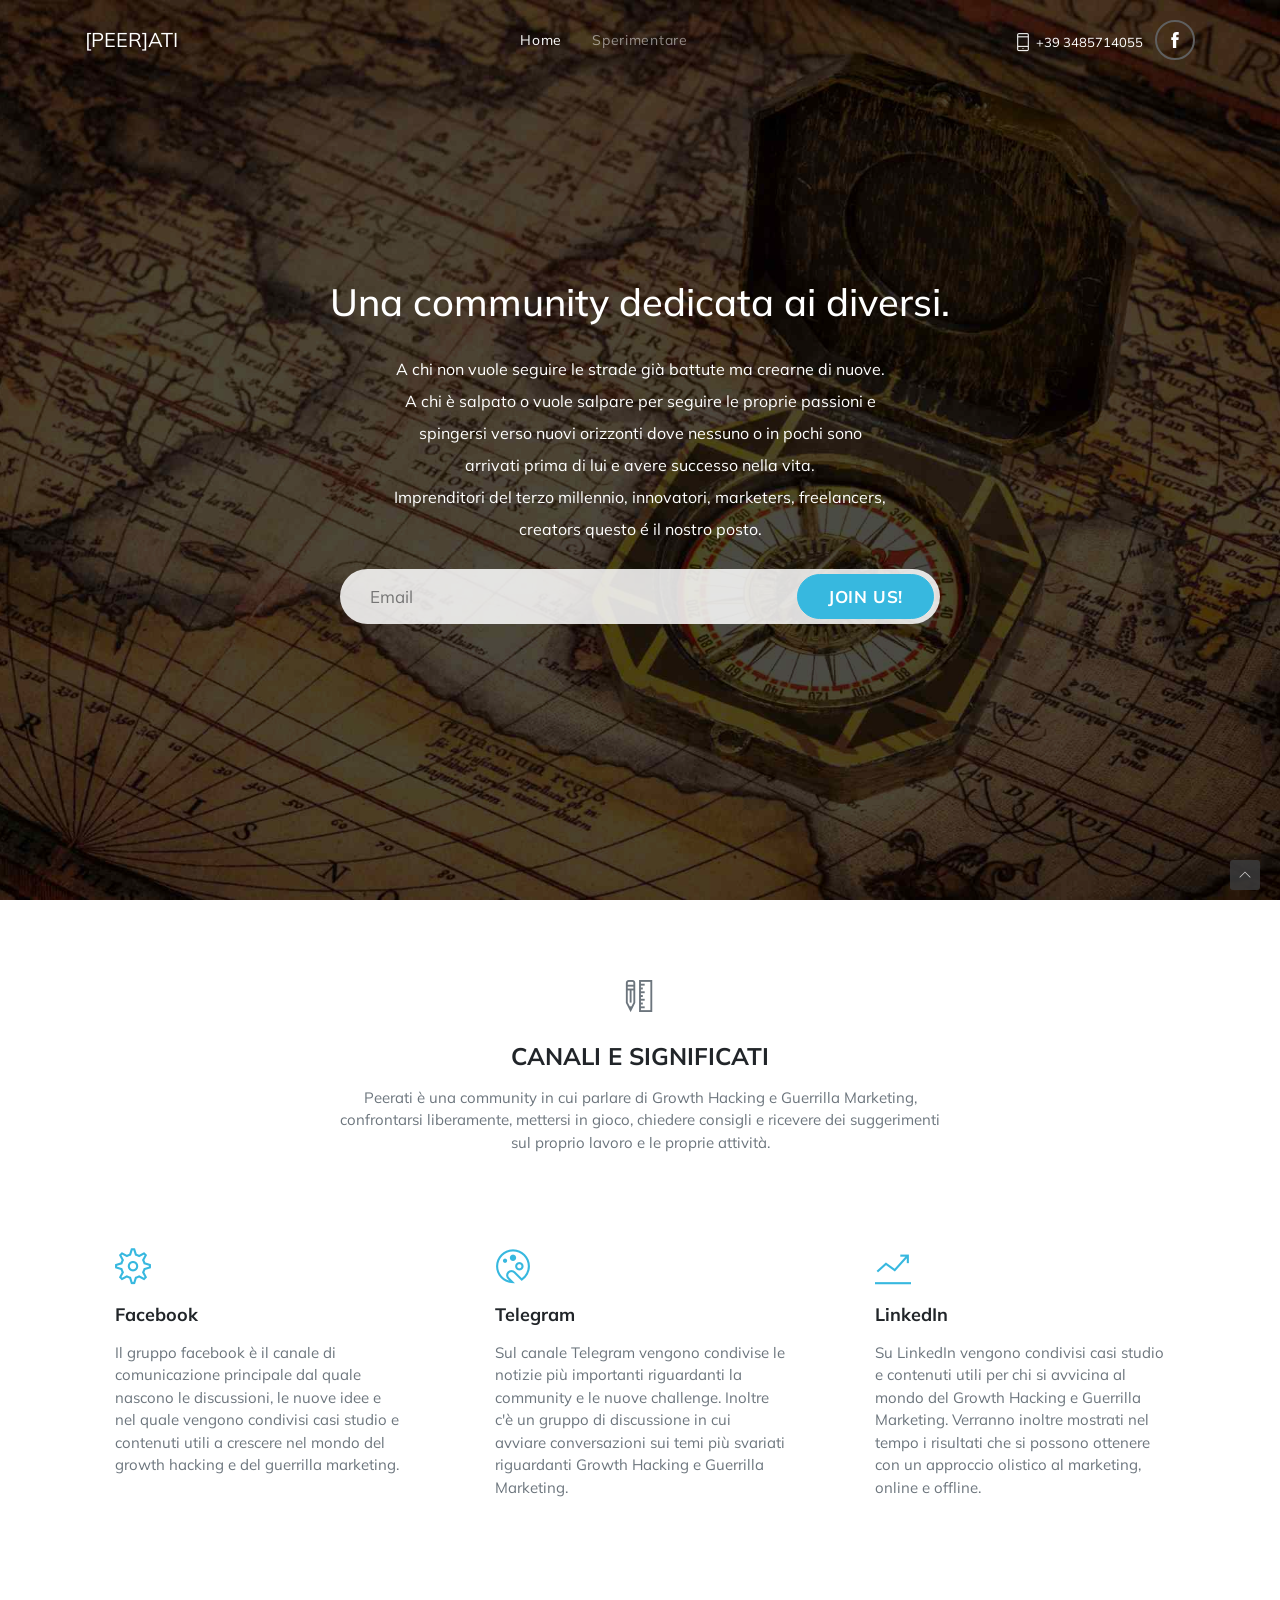
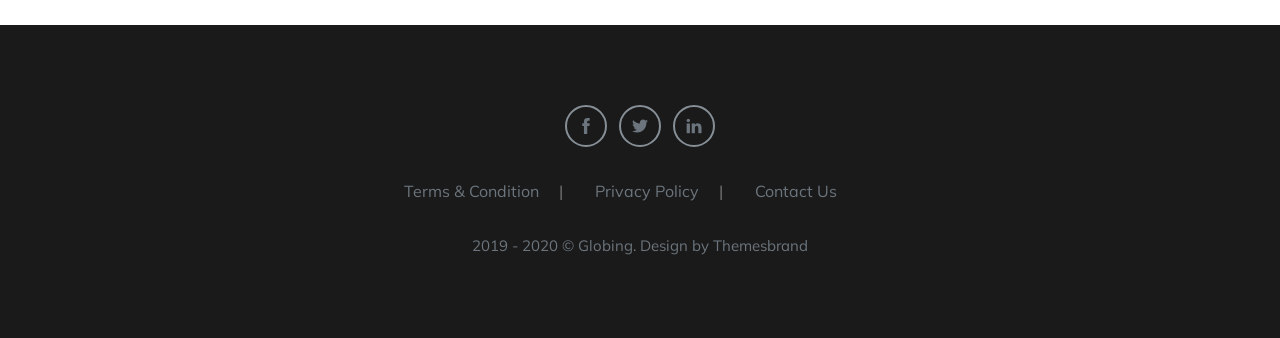
<file: index.html>
<!DOCTYPE html>
<html lang="en" class="no-js">

<head>
    <meta charset="UTF-8">
    <meta name="viewport" content="width=device-width, initial-scale=1">
    <title>Peerati | Dedicato ai diversi</title>
    <meta name="description" content="" />
    <meta name="keywords" content="" />
    <meta name="author" content="Themesbrand" />

    <link rel="shortcut icon" href="images/favicon.ico">

    <!-- Bootstrap core CSS -->
    <link rel="stylesheet" href="css/bootstrap.min.css" type="text/css">

    <!--Themify Icon -->
    <link rel="stylesheet" type="text/css" href="css/themify-icons.css" />

    <!--Slider-->
    <link rel="stylesheet" href="css/owl.carousel.css" />
    <link rel="stylesheet" href="css/owl.theme.css" />
    <link rel="stylesheet" href="css/owl.transitions.css" />

    <!-- Custom  Css -->
    <link rel="stylesheet" type="text/css" href="css/style.css" />
    <link rel="stylesheet" type="text/css" href="css/colors/light-blue.css"/>

</head>

<body>

    <nav class="navbar navbar-expand-lg fixed-top navbar-custom sticky">
        <div class="container">
            <a class="navbar-brand" href="#">[Peer]ati</a>
            <button class="navbar-toggler" type="button" data-toggle="collapse" data-target="#navbarCollapse" aria-controls="navbarCollapse" aria-expanded="false" aria-label="Toggle navigation">
                <span class="ti-menu"></span>
            </button>

            <div class="collapse navbar-collapse" id="navbarCollapse">
                <ul class="navbar-nav mx-auto">
                    <li class="nav-item active">
                        <a class="nav-link" href="#home">Home</a>
                    </li>
                    <li class="nav-item">
                        <a class="nav-link" href="#services">Sperimentare</a>
                    </li>
                   
                </ul>
                <div>
                    <ul class="text-right list-unstyled list-inline mb-0 nav-social">
                        <li class="list-inline-item text-white nav-number"><i class="ti-mobile"></i> <span>+39 3485714055</span></li>
                        <li class="list-inline-item"><a href="" class="facebook"><i class="ti-facebook"></i></a></li>
                    </ul>
                </div>
            </div>
        </div>
    </nav>

    <!-- START HOME -->
    <section  class="back-slide" id="home" id="home">
        <div class="bg-overlay"></div>
        <div class="home-center">
            <div class="home-desc-center">
                <div class="container">
                    <div class="row justify-content-center">
                        <div class="col-lg-10">
                            <div class="text-center">
                                <h1 class="text-white home-title mb-0">Una community dedicata ai diversi.
 </h1>
                                <p class="text-white home-subtitle-center home-subtitle mt-4 mb-0 mx-auto">A chi non vuole seguire le strade già battute ma crearne di nuove. <br> A chi è salpato o vuole salpare per seguire le proprie passioni e spingersi verso nuovi orizzonti dove nessuno o in pochi sono arrivati prima di lui e avere successo nella vita. 
<br> Imprenditori del terzo millennio, innovatori, marketers, freelancers, creators questo é il nostro posto.</p>
                                <div class="text-center search-form mt-4">
                                    <form action="#">
                                        <input type="text" placeholder="Email">
                                        <button type="submit" class="btn btn-custom">Join us!</button>
                                    </form>
                                </div>
                            </div>
                        </div>
                    </div>
                </div>
            </div>
        </div>
    </section>
    <!-- END HOME -->

    <!-- Start Services -->
    <section class="section" id="services">
        <div class="container">
            <div class="row justify-content-center text-center">
                <div class="col-lg-12">
                    <i class="ti-ruler-pencil title-icon text-muted"></i>
                    <h3 class="title"><span class="font-weight-bold">Canali e significati</span></h3>
                    <p class="text-muted mt-3 title-subtitle mx-auto">Peerati è una community in cui parlare di Growth Hacking e Guerrilla Marketing, confrontarsi liberamente, mettersi in gioco, chiedere consigli e ricevere dei suggerimenti sul proprio lavoro e le proprie attività. </p>
                </div>
            </div>
            <div class="row mt-5">
                <div class="col-md-4">
                    <div class="services-box">
                        <div class="services-icon">
                            <i class="ti-settings text-custom"></i>
                        </div>
                        <div class="mt-3">
                            <h5 class="services-title font-weight-bold mb-3">Facebook</h5>
                            <p class="services-subtitle text-muted">Il gruppo facebook è il canale di comunicazione principale dal quale nascono le discussioni, le nuove idee e nel quale vengono condivisi casi studio e contenuti utili a crescere nel mondo del growth hacking e del guerrilla marketing.</p>
                        </div>
                    </div>
                </div>
                <!-- end col -->

                <div class="col-md-4">
                    <div class="services-box">
                        <div class="services-icon">
                            <i class="ti-palette text-custom"></i>
                        </div>
                        <div class="mt-3">
                            <h5 class="services-title font-weight-bold mb-3">Telegram</h5>
                            <p class="services-subtitle text-muted"> Sul canale Telegram vengono condivise le notizie più importanti riguardanti la community e le nuove challenge. Inoltre c'è un gruppo di discussione in cui avviare conversazioni sui temi più svariati riguardanti Growth Hacking e Guerrilla Marketing. </p>
                        </div>
                    </div>
                </div>
                <!-- end col -->

                <div class="col-md-4">
                    <div class="services-box">
                        <div class="services-icon">
                            <i class="ti-stats-up text-custom"></i>
                        </div>
                        <div class="mt-3">
                            <h5 class="services-title font-weight-bold mb-3">LinkedIn</h5>
                            <p class="services-subtitle text-muted"> Su LinkedIn vengono condivisi casi studio e contenuti utili per chi si avvicina al mondo del Growth Hacking e Guerrilla Marketing. Verranno inoltre mostrati nel tempo i risultati che si possono ottenere con un approccio olistico al marketing, online e offline. </p>
                        </div>
                    </div>
                </div>
                <!-- end col -->
            
                </div>
                <!-- end col -->
            </div>
            <!-- end row -->
        </div>
    </section>
    <!-- End Services -->


  
    <!-- Start Footer -->
    <section class="section footer">
        <!-- <div class="bg-overlay"></div> -->
        <div class="container">
            <div class="row">
                <div class="col-lg-12">
                    <div class="text-center">
                        <ul class="list-inline social mb-0">
                            <li class="list-inline-item"><a href="https://www.facebook.com/groups/628180654498103" class="social-icon text-muted"><i class="ti-facebook"></i></a></li>
                            <li class="list-inline-item"><a href="#" class="social-icon text-muted"><i class="ti-twitter-alt"></i></a></li>
                            <li class="list-inline-item"><a href="#" class="social-icon text-muted"><i class="ti-linkedin"></i></a></li>
                        </ul>
                    </div>
                    <div class="footer-terms">
                        <ul class="mb-0 list-inline text-center mt-4 pt-2">
                            <li class="list-inline-item"><a href="#" class="text-muted">Terms & Condition</a></li>
                            <li class="list-inline-item"><a href="#" class="text-muted">Privacy Policy</a></li>
                            <li class="list-inline-item"><a href="#" class="text-muted">Contact Us</a></li>
                        </ul>
                    </div>
                    <div class="mt-4 pt-2 text-center">
                        <p class="copy-rights text-muted mb-0">2019 - 2020 © Globing. Design by Themesbrand</p>
                    </div>
                </div>
            </div>
        </div>
    </section>
    <!-- End Footer -->

    <!-- Back to top -->    
    <a href="#" class="back-to-top" id="back-to-top"> <i class="ti-angle-up"> </i> </a>


    <!-- JAVASCRIPTS -->
    <script src="js/jquery.min.js"></script>
    <script src="js/popper.min.js"></script>
    <script src="js/bootstrap.bundle.min.js"></script>
    <script src="js/jquery.easing.min.js"></script>
    <script src="js/scrollspy.min.js"></script>
    <script src="js/owl.carousel.min.js"></script>
    <!-- BackSlideShow -->
    <script src="js/jquery.backstretch.min.js"></script> 
    <!-- SCROLLSPY JS -->
    <script src="js/scrollspy.min.js"></script>    
    <!-- CUSTOM JS -->
    <script src="js/app.js"></script>
    <script>
        $.backstretch(["images/slide-1.jpg","images/slide-2.jpg","images/slide-3.jpg"], {
            duration: 3000,
            fade: 750
        });
    </script>
</body>

</html>
</file>
<file: css/themify-icons.css>
@font-face {
	font-family: 'themify';
	src:url('../fonts/themify.eot?-fvbane');
	src:url('../fonts/themify.eot?#iefix-fvbane') format('embedded-opentype'),
		url('../fonts/themify.woff?-fvbane') format('woff'),
		url('../fonts/themify.ttf?-fvbane') format('truetype'),
		url('../fonts/themify.svg?-fvbane#themify') format('svg');
	font-weight: normal;
	font-style: normal;
}

[class^="ti-"], [class*=" ti-"] {
	font-family: 'themify';
	speak: none;
	font-style: normal;
	font-weight: normal;
	font-variant: normal;
	text-transform: none;
	line-height: 1;

	/* Better Font Rendering =========== */
	-webkit-font-smoothing: antialiased;
	-moz-osx-font-smoothing: grayscale;
}

.ti-wand:before {
	content: "\e600";
}
.ti-volume:before {
	content: "\e601";
}
.ti-user:before {
	content: "\e602";
}
.ti-unlock:before {
	content: "\e603";
}
.ti-unlink:before {
	content: "\e604";
}
.ti-trash:before {
	content: "\e605";
}
.ti-thought:before {
	content: "\e606";
}
.ti-target:before {
	content: "\e607";
}
.ti-tag:before {
	content: "\e608";
}
.ti-tablet:before {
	content: "\e609";
}
.ti-star:before {
	content: "\e60a";
}
.ti-spray:before {
	content: "\e60b";
}
.ti-signal:before {
	content: "\e60c";
}
.ti-shopping-cart:before {
	content: "\e60d";
}
.ti-shopping-cart-full:before {
	content: "\e60e";
}
.ti-settings:before {
	content: "\e60f";
}
.ti-search:before {
	content: "\e610";
}
.ti-zoom-in:before {
	content: "\e611";
}
.ti-zoom-out:before {
	content: "\e612";
}
.ti-cut:before {
	content: "\e613";
}
.ti-ruler:before {
	content: "\e614";
}
.ti-ruler-pencil:before {
	content: "\e615";
}
.ti-ruler-alt:before {
	content: "\e616";
}
.ti-bookmark:before {
	content: "\e617";
}
.ti-bookmark-alt:before {
	content: "\e618";
}
.ti-reload:before {
	content: "\e619";
}
.ti-plus:before {
	content: "\e61a";
}
.ti-pin:before {
	content: "\e61b";
}
.ti-pencil:before {
	content: "\e61c";
}
.ti-pencil-alt:before {
	content: "\e61d";
}
.ti-paint-roller:before {
	content: "\e61e";
}
.ti-paint-bucket:before {
	content: "\e61f";
}
.ti-na:before {
	content: "\e620";
}
.ti-mobile:before {
	content: "\e621";
}
.ti-minus:before {
	content: "\e622";
}
.ti-medall:before {
	content: "\e623";
}
.ti-medall-alt:before {
	content: "\e624";
}
.ti-marker:before {
	content: "\e625";
}
.ti-marker-alt:before {
	content: "\e626";
}
.ti-arrow-up:before {
	content: "\e627";
}
.ti-arrow-right:before {
	content: "\e628";
}
.ti-arrow-left:before {
	content: "\e629";
}
.ti-arrow-down:before {
	content: "\e62a";
}
.ti-lock:before {
	content: "\e62b";
}
.ti-location-arrow:before {
	content: "\e62c";
}
.ti-link:before {
	content: "\e62d";
}
.ti-layout:before {
	content: "\e62e";
}
.ti-layers:before {
	content: "\e62f";
}
.ti-layers-alt:before {
	content: "\e630";
}
.ti-key:before {
	content: "\e631";
}
.ti-import:before {
	content: "\e632";
}
.ti-image:before {
	content: "\e633";
}
.ti-heart:before {
	content: "\e634";
}
.ti-heart-broken:before {
	content: "\e635";
}
.ti-hand-stop:before {
	content: "\e636";
}
.ti-hand-open:before {
	content: "\e637";
}
.ti-hand-drag:before {
	content: "\e638";
}
.ti-folder:before {
	content: "\e639";
}
.ti-flag:before {
	content: "\e63a";
}
.ti-flag-alt:before {
	content: "\e63b";
}
.ti-flag-alt-2:before {
	content: "\e63c";
}
.ti-eye:before {
	content: "\e63d";
}
.ti-export:before {
	content: "\e63e";
}
.ti-exchange-vertical:before {
	content: "\e63f";
}
.ti-desktop:before {
	content: "\e640";
}
.ti-cup:before {
	content: "\e641";
}
.ti-crown:before {
	content: "\e642";
}
.ti-comments:before {
	content: "\e643";
}
.ti-comment:before {
	content: "\e644";
}
.ti-comment-alt:before {
	content: "\e645";
}
.ti-close:before {
	content: "\e646";
}
.ti-clip:before {
	content: "\e647";
}
.ti-angle-up:before {
	content: "\e648";
}
.ti-angle-right:before {
	content: "\e649";
}
.ti-angle-left:before {
	content: "\e64a";
}
.ti-angle-down:before {
	content: "\e64b";
}
.ti-check:before {
	content: "\e64c";
}
.ti-check-box:before {
	content: "\e64d";
}
.ti-camera:before {
	content: "\e64e";
}
.ti-announcement:before {
	content: "\e64f";
}
.ti-brush:before {
	content: "\e650";
}
.ti-briefcase:before {
	content: "\e651";
}
.ti-bolt:before {
	content: "\e652";
}
.ti-bolt-alt:before {
	content: "\e653";
}
.ti-blackboard:before {
	content: "\e654";
}
.ti-bag:before {
	content: "\e655";
}
.ti-move:before {
	content: "\e656";
}
.ti-arrows-vertical:before {
	content: "\e657";
}
.ti-arrows-horizontal:before {
	content: "\e658";
}
.ti-fullscreen:before {
	content: "\e659";
}
.ti-arrow-top-right:before {
	content: "\e65a";
}
.ti-arrow-top-left:before {
	content: "\e65b";
}
.ti-arrow-circle-up:before {
	content: "\e65c";
}
.ti-arrow-circle-right:before {
	content: "\e65d";
}
.ti-arrow-circle-left:before {
	content: "\e65e";
}
.ti-arrow-circle-down:before {
	content: "\e65f";
}
.ti-angle-double-up:before {
	content: "\e660";
}
.ti-angle-double-right:before {
	content: "\e661";
}
.ti-angle-double-left:before {
	content: "\e662";
}
.ti-angle-double-down:before {
	content: "\e663";
}
.ti-zip:before {
	content: "\e664";
}
.ti-world:before {
	content: "\e665";
}
.ti-wheelchair:before {
	content: "\e666";
}
.ti-view-list:before {
	content: "\e667";
}
.ti-view-list-alt:before {
	content: "\e668";
}
.ti-view-grid:before {
	content: "\e669";
}
.ti-uppercase:before {
	content: "\e66a";
}
.ti-upload:before {
	content: "\e66b";
}
.ti-underline:before {
	content: "\e66c";
}
.ti-truck:before {
	content: "\e66d";
}
.ti-timer:before {
	content: "\e66e";
}
.ti-ticket:before {
	content: "\e66f";
}
.ti-thumb-up:before {
	content: "\e670";
}
.ti-thumb-down:before {
	content: "\e671";
}
.ti-text:before {
	content: "\e672";
}
.ti-stats-up:before {
	content: "\e673";
}
.ti-stats-down:before {
	content: "\e674";
}
.ti-split-v:before {
	content: "\e675";
}
.ti-split-h:before {
	content: "\e676";
}
.ti-smallcap:before {
	content: "\e677";
}
.ti-shine:before {
	content: "\e678";
}
.ti-shift-right:before {
	content: "\e679";
}
.ti-shift-left:before {
	content: "\e67a";
}
.ti-shield:before {
	content: "\e67b";
}
.ti-notepad:before {
	content: "\e67c";
}
.ti-server:before {
	content: "\e67d";
}
.ti-quote-right:before {
	content: "\e67e";
}
.ti-quote-left:before {
	content: "\e67f";
}
.ti-pulse:before {
	content: "\e680";
}
.ti-printer:before {
	content: "\e681";
}
.ti-power-off:before {
	content: "\e682";
}
.ti-plug:before {
	content: "\e683";
}
.ti-pie-chart:before {
	content: "\e684";
}
.ti-paragraph:before {
	content: "\e685";
}
.ti-panel:before {
	content: "\e686";
}
.ti-package:before {
	content: "\e687";
}
.ti-music:before {
	content: "\e688";
}
.ti-music-alt:before {
	content: "\e689";
}
.ti-mouse:before {
	content: "\e68a";
}
.ti-mouse-alt:before {
	content: "\e68b";
}
.ti-money:before {
	content: "\e68c";
}
.ti-microphone:before {
	content: "\e68d";
}
.ti-menu:before {
	content: "\e68e";
}
.ti-menu-alt:before {
	content: "\e68f";
}
.ti-map:before {
	content: "\e690";
}
.ti-map-alt:before {
	content: "\e691";
}
.ti-loop:before {
	content: "\e692";
}
.ti-location-pin:before {
	content: "\e693";
}
.ti-list:before {
	content: "\e694";
}
.ti-light-bulb:before {
	content: "\e695";
}
.ti-Italic:before {
	content: "\e696";
}
.ti-info:before {
	content: "\e697";
}
.ti-infinite:before {
	content: "\e698";
}
.ti-id-badge:before {
	content: "\e699";
}
.ti-hummer:before {
	content: "\e69a";
}
.ti-home:before {
	content: "\e69b";
}
.ti-help:before {
	content: "\e69c";
}
.ti-headphone:before {
	content: "\e69d";
}
.ti-harddrives:before {
	content: "\e69e";
}
.ti-harddrive:before {
	content: "\e69f";
}
.ti-gift:before {
	content: "\e6a0";
}
.ti-game:before {
	content: "\e6a1";
}
.ti-filter:before {
	content: "\e6a2";
}
.ti-files:before {
	content: "\e6a3";
}
.ti-file:before {
	content: "\e6a4";
}
.ti-eraser:before {
	content: "\e6a5";
}
.ti-envelope:before {
	content: "\e6a6";
}
.ti-download:before {
	content: "\e6a7";
}
.ti-direction:before {
	content: "\e6a8";
}
.ti-direction-alt:before {
	content: "\e6a9";
}
.ti-dashboard:before {
	content: "\e6aa";
}
.ti-control-stop:before {
	content: "\e6ab";
}
.ti-control-shuffle:before {
	content: "\e6ac";
}
.ti-control-play:before {
	content: "\e6ad";
}
.ti-control-pause:before {
	content: "\e6ae";
}
.ti-control-forward:before {
	content: "\e6af";
}
.ti-control-backward:before {
	content: "\e6b0";
}
.ti-cloud:before {
	content: "\e6b1";
}
.ti-cloud-up:before {
	content: "\e6b2";
}
.ti-cloud-down:before {
	content: "\e6b3";
}
.ti-clipboard:before {
	content: "\e6b4";
}
.ti-car:before {
	content: "\e6b5";
}
.ti-calendar:before {
	content: "\e6b6";
}
.ti-book:before {
	content: "\e6b7";
}
.ti-bell:before {
	content: "\e6b8";
}
.ti-basketball:before {
	content: "\e6b9";
}
.ti-bar-chart:before {
	content: "\e6ba";
}
.ti-bar-chart-alt:before {
	content: "\e6bb";
}
.ti-back-right:before {
	content: "\e6bc";
}
.ti-back-left:before {
	content: "\e6bd";
}
.ti-arrows-corner:before {
	content: "\e6be";
}
.ti-archive:before {
	content: "\e6bf";
}
.ti-anchor:before {
	content: "\e6c0";
}
.ti-align-right:before {
	content: "\e6c1";
}
.ti-align-left:before {
	content: "\e6c2";
}
.ti-align-justify:before {
	content: "\e6c3";
}
.ti-align-center:before {
	content: "\e6c4";
}
.ti-alert:before {
	content: "\e6c5";
}
.ti-alarm-clock:before {
	content: "\e6c6";
}
.ti-agenda:before {
	content: "\e6c7";
}
.ti-write:before {
	content: "\e6c8";
}
.ti-window:before {
	content: "\e6c9";
}
.ti-widgetized:before {
	content: "\e6ca";
}
.ti-widget:before {
	content: "\e6cb";
}
.ti-widget-alt:before {
	content: "\e6cc";
}
.ti-wallet:before {
	content: "\e6cd";
}
.ti-video-clapper:before {
	content: "\e6ce";
}
.ti-video-camera:before {
	content: "\e6cf";
}
.ti-vector:before {
	content: "\e6d0";
}
.ti-themify-logo:before {
	content: "\e6d1";
}
.ti-themify-favicon:before {
	content: "\e6d2";
}
.ti-themify-favicon-alt:before {
	content: "\e6d3";
}
.ti-support:before {
	content: "\e6d4";
}
.ti-stamp:before {
	content: "\e6d5";
}
.ti-split-v-alt:before {
	content: "\e6d6";
}
.ti-slice:before {
	content: "\e6d7";
}
.ti-shortcode:before {
	content: "\e6d8";
}
.ti-shift-right-alt:before {
	content: "\e6d9";
}
.ti-shift-left-alt:before {
	content: "\e6da";
}
.ti-ruler-alt-2:before {
	content: "\e6db";
}
.ti-receipt:before {
	content: "\e6dc";
}
.ti-pin2:before {
	content: "\e6dd";
}
.ti-pin-alt:before {
	content: "\e6de";
}
.ti-pencil-alt2:before {
	content: "\e6df";
}
.ti-palette:before {
	content: "\e6e0";
}
.ti-more:before {
	content: "\e6e1";
}
.ti-more-alt:before {
	content: "\e6e2";
}
.ti-microphone-alt:before {
	content: "\e6e3";
}
.ti-magnet:before {
	content: "\e6e4";
}
.ti-line-double:before {
	content: "\e6e5";
}
.ti-line-dotted:before {
	content: "\e6e6";
}
.ti-line-dashed:before {
	content: "\e6e7";
}
.ti-layout-width-full:before {
	content: "\e6e8";
}
.ti-layout-width-default:before {
	content: "\e6e9";
}
.ti-layout-width-default-alt:before {
	content: "\e6ea";
}
.ti-layout-tab:before {
	content: "\e6eb";
}
.ti-layout-tab-window:before {
	content: "\e6ec";
}
.ti-layout-tab-v:before {
	content: "\e6ed";
}
.ti-layout-tab-min:before {
	content: "\e6ee";
}
.ti-layout-slider:before {
	content: "\e6ef";
}
.ti-layout-slider-alt:before {
	content: "\e6f0";
}
.ti-layout-sidebar-right:before {
	content: "\e6f1";
}
.ti-layout-sidebar-none:before {
	content: "\e6f2";
}
.ti-layout-sidebar-left:before {
	content: "\e6f3";
}
.ti-layout-placeholder:before {
	content: "\e6f4";
}
.ti-layout-menu:before {
	content: "\e6f5";
}
.ti-layout-menu-v:before {
	content: "\e6f6";
}
.ti-layout-menu-separated:before {
	content: "\e6f7";
}
.ti-layout-menu-full:before {
	content: "\e6f8";
}
.ti-layout-media-right-alt:before {
	content: "\e6f9";
}
.ti-layout-media-right:before {
	content: "\e6fa";
}
.ti-layout-media-overlay:before {
	content: "\e6fb";
}
.ti-layout-media-overlay-alt:before {
	content: "\e6fc";
}
.ti-layout-media-overlay-alt-2:before {
	content: "\e6fd";
}
.ti-layout-media-left-alt:before {
	content: "\e6fe";
}
.ti-layout-media-left:before {
	content: "\e6ff";
}
.ti-layout-media-center-alt:before {
	content: "\e700";
}
.ti-layout-media-center:before {
	content: "\e701";
}
.ti-layout-list-thumb:before {
	content: "\e702";
}
.ti-layout-list-thumb-alt:before {
	content: "\e703";
}
.ti-layout-list-post:before {
	content: "\e704";
}
.ti-layout-list-large-image:before {
	content: "\e705";
}
.ti-layout-line-solid:before {
	content: "\e706";
}
.ti-layout-grid4:before {
	content: "\e707";
}
.ti-layout-grid3:before {
	content: "\e708";
}
.ti-layout-grid2:before {
	content: "\e709";
}
.ti-layout-grid2-thumb:before {
	content: "\e70a";
}
.ti-layout-cta-right:before {
	content: "\e70b";
}
.ti-layout-cta-left:before {
	content: "\e70c";
}
.ti-layout-cta-center:before {
	content: "\e70d";
}
.ti-layout-cta-btn-right:before {
	content: "\e70e";
}
.ti-layout-cta-btn-left:before {
	content: "\e70f";
}
.ti-layout-column4:before {
	content: "\e710";
}
.ti-layout-column3:before {
	content: "\e711";
}
.ti-layout-column2:before {
	content: "\e712";
}
.ti-layout-accordion-separated:before {
	content: "\e713";
}
.ti-layout-accordion-merged:before {
	content: "\e714";
}
.ti-layout-accordion-list:before {
	content: "\e715";
}
.ti-ink-pen:before {
	content: "\e716";
}
.ti-info-alt:before {
	content: "\e717";
}
.ti-help-alt:before {
	content: "\e718";
}
.ti-headphone-alt:before {
	content: "\e719";
}
.ti-hand-point-up:before {
	content: "\e71a";
}
.ti-hand-point-right:before {
	content: "\e71b";
}
.ti-hand-point-left:before {
	content: "\e71c";
}
.ti-hand-point-down:before {
	content: "\e71d";
}
.ti-gallery:before {
	content: "\e71e";
}
.ti-face-smile:before {
	content: "\e71f";
}
.ti-face-sad:before {
	content: "\e720";
}
.ti-credit-card:before {
	content: "\e721";
}
.ti-control-skip-forward:before {
	content: "\e722";
}
.ti-control-skip-backward:before {
	content: "\e723";
}
.ti-control-record:before {
	content: "\e724";
}
.ti-control-eject:before {
	content: "\e725";
}
.ti-comments-smiley:before {
	content: "\e726";
}
.ti-brush-alt:before {
	content: "\e727";
}
.ti-youtube:before {
	content: "\e728";
}
.ti-vimeo:before {
	content: "\e729";
}
.ti-twitter:before {
	content: "\e72a";
}
.ti-time:before {
	content: "\e72b";
}
.ti-tumblr:before {
	content: "\e72c";
}
.ti-skype:before {
	content: "\e72d";
}
.ti-share:before {
	content: "\e72e";
}
.ti-share-alt:before {
	content: "\e72f";
}
.ti-rocket:before {
	content: "\e730";
}
.ti-pinterest:before {
	content: "\e731";
}
.ti-new-window:before {
	content: "\e732";
}
.ti-microsoft:before {
	content: "\e733";
}
.ti-list-ol:before {
	content: "\e734";
}
.ti-linkedin:before {
	content: "\e735";
}
.ti-layout-sidebar-2:before {
	content: "\e736";
}
.ti-layout-grid4-alt:before {
	content: "\e737";
}
.ti-layout-grid3-alt:before {
	content: "\e738";
}
.ti-layout-grid2-alt:before {
	content: "\e739";
}
.ti-layout-column4-alt:before {
	content: "\e73a";
}
.ti-layout-column3-alt:before {
	content: "\e73b";
}
.ti-layout-column2-alt:before {
	content: "\e73c";
}
.ti-instagram:before {
	content: "\e73d";
}
.ti-google:before {
	content: "\e73e";
}
.ti-github:before {
	content: "\e73f";
}
.ti-flickr:before {
	content: "\e740";
}
.ti-facebook:before {
	content: "\e741";
}
.ti-dropbox:before {
	content: "\e742";
}
.ti-dribbble:before {
	content: "\e743";
}
.ti-apple:before {
	content: "\e744";
}
.ti-android:before {
	content: "\e745";
}
.ti-save:before {
	content: "\e746";
}
.ti-save-alt:before {
	content: "\e747";
}
.ti-yahoo:before {
	content: "\e748";
}
.ti-wordpress:before {
	content: "\e749";
}
.ti-vimeo-alt:before {
	content: "\e74a";
}
.ti-twitter-alt:before {
	content: "\e74b";
}
.ti-tumblr-alt:before {
	content: "\e74c";
}
.ti-trello:before {
	content: "\e74d";
}
.ti-stack-overflow:before {
	content: "\e74e";
}
.ti-soundcloud:before {
	content: "\e74f";
}
.ti-sharethis:before {
	content: "\e750";
}
.ti-sharethis-alt:before {
	content: "\e751";
}
.ti-reddit:before {
	content: "\e752";
}
.ti-pinterest-alt:before {
	content: "\e753";
}
.ti-microsoft-alt:before {
	content: "\e754";
}
.ti-linux:before {
	content: "\e755";
}
.ti-jsfiddle:before {
	content: "\e756";
}
.ti-joomla:before {
	content: "\e757";
}
.ti-html5:before {
	content: "\e758";
}
.ti-flickr-alt:before {
	content: "\e759";
}
.ti-email:before {
	content: "\e75a";
}
.ti-drupal:before {
	content: "\e75b";
}
.ti-dropbox-alt:before {
	content: "\e75c";
}
.ti-css3:before {
	content: "\e75d";
}
.ti-rss:before {
	content: "\e75e";
}
.ti-rss-alt:before {
	content: "\e75f";
}
</file>
<file: css/style.css>
/*  Theme Name: Globing | Responsive Bootstrap 4 Landing Template
    Author: Themesbrand
    Version: 1.0.0
    File Description: Main CSS file of the template
*/

/****************************
*   1  :  HELPER            *
*   2  :  NAVBAR-CUSTOM     *
*   3  :  HOME              *
*   4  :  SERVICES          *
*   5  :  FEATURES          *
*   6  :  CLIENTS           *
*   7  :  TEAM              *
*   8  :  FAQ               *
*   9  :  PRICING BOX       *
*   10 :  CONTACT           *
*   11 :  FOOTER            *
*   12 :  RESPONSIVE        *
*****************************/

@import url('https://fonts.googleapis.com/css?family=Montserrat:400,600,700|Muli:400,600,700');

body {
    font-family: 'Muli', sans-serif;
}

h1,
h2,
h3,
h4,
h5,
h6 {
    font-family: 'Muli', sans-serif;
}

p {
    font-size: 15px;
}

.btn,
.btn:focus,
button,
button:focus {
    outline: none !important;
}

a {
    text-decoration: none !important;
    outline: none;
}

.back-to-top {
    width: 30px;
    height: 30px;
    position: fixed;
    bottom: 10px;
    right: 20px;
    display: none;
    text-align: center;
    z-index: 10000;
    -webkit-border-radius: 3px;
    -moz-border-radius: 3px;
    border-radius: 3px;
    background-color: #3c3c3c;
    transition: all 0.5s;
}

.back-to-top i {
    color: #fff;
    font-size: 12px;
    display: block;
    line-height: 30px;
}


/*****************
    1.HELPER
*****************/

.section {
    padding-bottom: 80px;
    padding-top: 80px;
    position: relative;
    background-color: #fff;
}

.title {
    text-transform: uppercase;
    font-size: 24px;
}

.title-subtitle {
    max-width: 600px;
}

.title-icon {
    font-size: 32px;
    margin-bottom: 30px;
    display: block;
}

.btn {
    padding: 12px 34px;
    font-size: 12px;
    transition: all 0.5s;
    letter-spacing: 0.6px;
    color: #fff;
    box-shadow: none !important;
    text-transform: uppercase;
    outline: none !important;
    font-weight: 700;
}

.btn-custom{
    border:1px solid;
}

.btn-round {
    border-radius: 30px;
}

.vertical-content {
    display: -webkit-flex;
    display: -moz-flex;
    display: -ms-flexbox;
    display: flex;
    align-items: center;
    -webkit-align-items: center;
    justify-content: center;
    -webkit-justify-content: center;
    flex-direction: row;
    -webkit-flex-direction: row;
}

.home-center {
    display: table;
    width: 100%;
    height: 100%;
}

.home-desc-center {
    display: table-cell;
    vertical-align: middle;
}

.btn-custom {
    transition: all 0.5s;
}

.btn-custom:hover,
.btn-custom:focus,
.btn-custom:active,
.btn-custom.active,
.btn-custom.focus,
.btn-custom:active,
.btn-custom:focus,
.btn-custom:hover,
.open > .dropdown-toggle.btn-custom {
    color: #f3f3f3;
}

.btn-outline-custom {
    border: 2px solid #f5f5f5;
}

.btn-outline-custom:hover,
.btn-outline-custom:focus,
.btn-outline-custom:active,
.btn-outline-custom.active,
.btn-outline-custom.focus,
.btn-outline-custom:active,
.btn-outline-custom:focus,
.btn-outline-custom:hover,
.open > .dropdown-toggle.btn-outline-custom {
    color: #000;
    background-color: #fff;
    border-color: #fff;
}

.bg-overlay {
    background-color: rgba(0, 0, 0, 0.7);
    position: absolute;
    height: 100%;
    width: 100%;
    top: 0;
    right: 0;
}


/*********************
    2.NAVBAR-CUSTOM
**********************/

.navbar-custom {
    background-color: transparent;
    padding: 20px 0px;
    width: 100%;
    border-radius: 0px;
    z-index: 999;
    margin-bottom: 0px;
    -webkit-transition: all 0.5s ease-in-out;
    -moz-transition: all 0.5s ease-in-out;
    -o-transition: all 0.5s ease-in-out;
    transition: all 0.5s ease-in-out;
}

.navbar-custom .navbar-nav li a {
    color: rgba(255, 255, 255, 0.5) !important;
    font-size: 14px;
    background-color: transparent !important;
    margin: 0 7px;
    letter-spacing: 0.05em;
    line-height: 24px;
    transition: all 0.5s;
}

.navbar-custom .navbar-brand {
    color: #fff !important;
    text-transform: uppercase;
}

.navbar-custom .nav-social li a {
    color: #fff !important;
}

.navbar-custom .navbar-toggler {
    color: #fff;
    font-size: 35px;
    padding: 0px;
}

.navbar-custom .navbar-nav li a:hover,
.navbar-custom .navbar-nav li a:active,
.navbar-custom .navbar-nav li.active a {
    color: #fff !important;
}

.navbar-custom.nav-sticky {
    background-color: #1a1a1a !important;
    padding: 15px 0px;
}

.nav-social .facebook {
    border: 2px solid #5f5f5f;
    border-radius: 50%;
    height: 40px;
    display: inline-block;
    width: 40px;
    text-align: center;
    line-height: 38px;
}

.nav-social .nav-number span {
    font-size: 13px;
}

.nav-social .nav-number i {
    position: relative;
    top: 3px;
    font-size: 18px;
}


/*********************
    3.HOME
**********************/

.bg-home {
    background-image: url('../images/cartographer.png');
    position: relative;
    padding: 190px 0;
}

.home-title {
    font-size: 38px;
    line-height: 1.4;
}

.home-subtitle {
    font-size: 16px;
    line-height: 2.0;
}

.home-registration-form {
    border-radius: 3px;
    box-shadow: 0px 0px 3px 0px #000000;
}

.home-registration-form .registration-form label {
    font-size: 13px;
}

.registration-form .registration-input-box {
    border: none;
    border-radius: 5px;
    color: #999;
    height: 45px;
    border: 1px solid #e0e0e0 !important;
    box-shadow: none !important;
}


/*---DEMO - 2---*/

.bg-home-full {
    height: 100vh;
}

.home-subtitle-center {
    max-width: 500px;
}


/*---DEMO - 3---*/

.half-home {
    padding: 280px 0 200px;
}


/*---DEMO - 6---*/

.back-slide {
    height: 100vh;
}

.search-form input {
    padding: 15px 20px;
    width: 100%;
    font-size: 17px;
    color: #4c5667 !important;
    border: none;
    outline: none !important;
    padding-right: 160px;
    padding-left: 30px;
    background-color: rgba(255, 255, 255, 0.85);
    border-radius: 30px;
}

.search-form button {
    position: absolute;
    top: 5px;
    right: 6px;
    outline: none !important;
    border-radius: 30px;
    font-size: 17px;
    padding: 9px 30px;
}

.search-form form {
    position: relative;
    max-width: 600px;
    margin: 0px auto;
}


/*---DEMO - 8---*/

.bg-gradient {
    background-image: linear-gradient(-225deg, #3D4E81 0%, #5753C9 48%, #6E7FF3 100%);
}

.navbar-light,
.navbar-light.sticky {
    background-color: #fff !important;
    box-shadow: 0 10px 33px rgba(0, 0, 0, .1) !important;
}

.navbar-light .navbar-brand {
    color: #000 !important;
}

.navbar-light .navbar-nav li a {
    color: #828080 !important;
}


/*--- DEMO - 10---*/

.bg-video {
    height: 100vh;
    background-color: #000;
}


/*---DEMO - 11---*/

.navbar-light.small {
    min-height: 80px;
}


/*---DEMO - 12 ---*/

.slidero {
    position: relative;
    z-index: 1;
}


/*---DEMO - 13 ---*/

.main-slider .flex-control-paging li a {
    width: 11px;
    height: 11px;
    display: block;
    background: rgba(255, 255, 255, 0.8);
    cursor: pointer;
    text-indent: -9999px;
    -webkit-border-radius: 20px;
    -moz-border-radius: 20px;
    -o-border-radius: 20px;
    border-radius: 20px;
    box-shadow: none;
}

.main-slider .flex-control-paging li a:hover {
    background: #333;
    background: rgba(255, 255, 255, 0.9);
}

.main-slider .flex-control-nav {
    bottom: -50px;
    left: 0;
    right: 0;
    width: auto;
}


/*---EXTRA PAGES---*/

.bg-login {
    background-image: url(../images/cartographer.png);
    height: 100vh;
}

.login-table {
    display: table;
    width: 100%;
    height: 100%;
}

.login-table-cell {
    display: table-cell;
    vertical-align: middle;
}

.login-form .form-control {
    height: 44px;
    border: none;
    margin-bottom: 14px;
    border: 2px solid #eaeaea;
    border-radius: 0px;
    outline: none !important;
    box-shadow: none !important;
}

.forgot-pass-txt {
    line-height: 22px;
    font-size: 14px;
}

.page-heading h1{
    font-size: 28px;
    text-transform: uppercase;
    font-weight: 600;
}

/*********************
    4.SERVICES-BOX
**********************/

.services-box {
    padding: 30px;
}

.services-box .services-icon i {
    font-size: 36px;
}

.services-box .services-title {
    font-size: 18px;
}


/*********************
    5.FEATURES
**********************/

.features-desc h2 {
    font-size: 28px;
    line-height: 1.6;
}

.features-desc p {
    line-height: 1.8;
}


/*********************
    6.CLIENTS
**********************/

.bg-client {
    background-image: url('../images/cartographer.png');
    position: relative;
}

.testi-user {
    width: 85px !important;
    margin-right: 15px;
    color: #A2A2A2;
    margin-top: 20px;
}

.user-review {
    font-size: 20px;
    line-height: 36px;
    font-style: italic;
    color: rgba(255, 255, 255, 0.65);
}

.testi-user-name {
    font-size: 16px;
}

.test_nav_left {
    left: 0px;
}

.test_nav_right {
    right: 0px;
}

.test_nav_left,
.test_nav_right {
    position: absolute;
    top: 50%;
    -webkit-transform: translateY(-50%);
    -moz-transform: translateY(-50%);
    -ms-transform: translateY(-50%);
    -o-transform: translateY(-50%);
    transform: translateY(-50%);
    color: #a7a7a7;
    font-size: 24px;
    z-index: 5;
    cursor: pointer;
    padding: 15px;
}

.testi-icon {
    font-size: 30px;
}


/*********************
    7.TEAM
**********************/

.team-social li a {
    color: #808083;
    border: 1px solid #f1f1f1;
    border-radius: 50%;
    height: 40px;
    width: 40px;
    line-height: 40px;
    text-align: center;
    font-size: 16px;
    display: inline-block;
    transition: all 0.5s;
}

.team-social li a:hover {
    color: #fff;
}

.team-box.active {
    box-shadow: 0px 0px 20px -4px #e8e8e8;
}


/*********************
    8.FAQ
**********************/

.faq-que {
    font-size: 18px;
    font-weight: 600;
    color: #000 !important;
}

.faq-que {
    padding: 15px 0px;
}


/*********************
    9.PRICING BOX
**********************/

.price-box {
    padding: 50px 20px;
}

.plan-features p {
    font-size: 14px;
}

.price-box.active {
    box-shadow: 0px 0px 20px -4px #e8e8e8;
}


/*********************
    10.CONTACT
**********************/

.form-control {
    margin-bottom: 25px;
    box-shadow: none !important;
    height: 50px;
    border: 1px solid #e0e0e0;
}

.contact-border {
    width: 60px;
    height: 3px;
    margin: 20px 0px;
}

textarea.form-control {
    height: auto;
}

.error {
    margin: 8px 0px;
    display: none;
    color: red;
}

#ajaxsuccess {
    font-size: 16px;
    width: 100%;
    display: none;
    clear: both;
    margin: 8px 0px;
}

.error_message {
    padding: 10px;
    background-color: rgba(244, 35, 103, 0.2);
    margin-bottom: 20px;
    text-align: center;
}

.contact-loader {
    display: none;
}

#success_page {
    text-align: center;
    margin-bottom: 50px;
}

#success_page h3 {
    color: #0dba26;
    font-size: 22px;
}


/*********************
    11.FOOTER
**********************/

.social .social-icon {
    border: 2px solid #868e96;
    border-radius: 50%;
    transition: all 0.5s;
    width: 42px;
    height: 42px;
    display: block;
    font-size: 16px;
    line-height: 40px;
    text-align: center;
}

.footer-terms li a:hover {
    color: #fff !important;
    transition: all 0.5s;
}

.footer-terms li::after {
    content: "|";
    margin: 0 20px;
    color: #757575
}

.footer-terms li:last-child:after {
    content: "";
}

.footer {
    background-image: url('../images/cartographer.png');
    position: relative;
}


/*********************
    12.RESPONSIVE
**********************/

@media (min-width: 200px) and (max-width: 768px) {
    .navbar-custom {
        background-color: #000;
        padding: 10px 0px !important;
    }
    .navbar-custom .container {
        width: 85%;
    }
    .about-border-left {
        border: none;
    }
    .bg-home {
        padding: 120px 0px;
    }
    .home-title {
        font-size: 28px;
        line-height: 1.2;
    }
    .user-review {
        font-size: 16px;
        line-height: 24px;
    }
    .team-box.active {
        transform: scale(1.0);
    }
    .bg-home-full,
    .back-slide,
    .bg-login {
        height: auto;
        padding: 100px 0px;
    }
    .navbar-custom .navbar-toggler {
        color: #fff;
        font-size: 26px;
        border: none;
    }
    .navbar-light .navbar-toggler {
        color: #000;
        font-size: 26px;
        border: none;
    }
    .half-home {
        padding: 120px 0 70px;
    }
    .navbar-light.small {
        min-height: auto;
    }
}

@media (max-width: 1023px) {
    .navbar-custom .nav-social {
        display: none;
    }
}
</file>
<file: css/colors/light-blue.css>
/*  Theme Name: Globing | Responsive Bootstrap Landing Template
    Author: Themesbrand
    Version: 1.0.0
    File Description: Main CSS file of the template
*/

.text-custom,
.navbar-light .navbar-nav li a:hover,
.navbar-light .navbar-nav li a:active,
.navbar-light .navbar-nav li.active a {
    color: #37b8df !important;
}

.bg-custom,
.btn-custom,
.main-slider .flex-control-paging li a.flex-active,
.team-social li a:hover,
.contact-border,
.back-to-top:hover {
    background-color: #37b8df;
}

.btn-custom,
.registration-input-box:focus,
.form-control:focus,.team-social li a:hover  {
    border-color: #37b8df ;
}

.btn-custom:hover,
.btn-custom:focus,
.btn-custom:active,
.btn-custom.active,
.btn-custom.focus,
.btn-custom:active,
.btn-custom:focus,
.btn-custom:hover,
.open > .dropdown-toggle.btn-custom {
    border-color: #30a0c1;
    background-color: #30a0c1;
}
</file>
